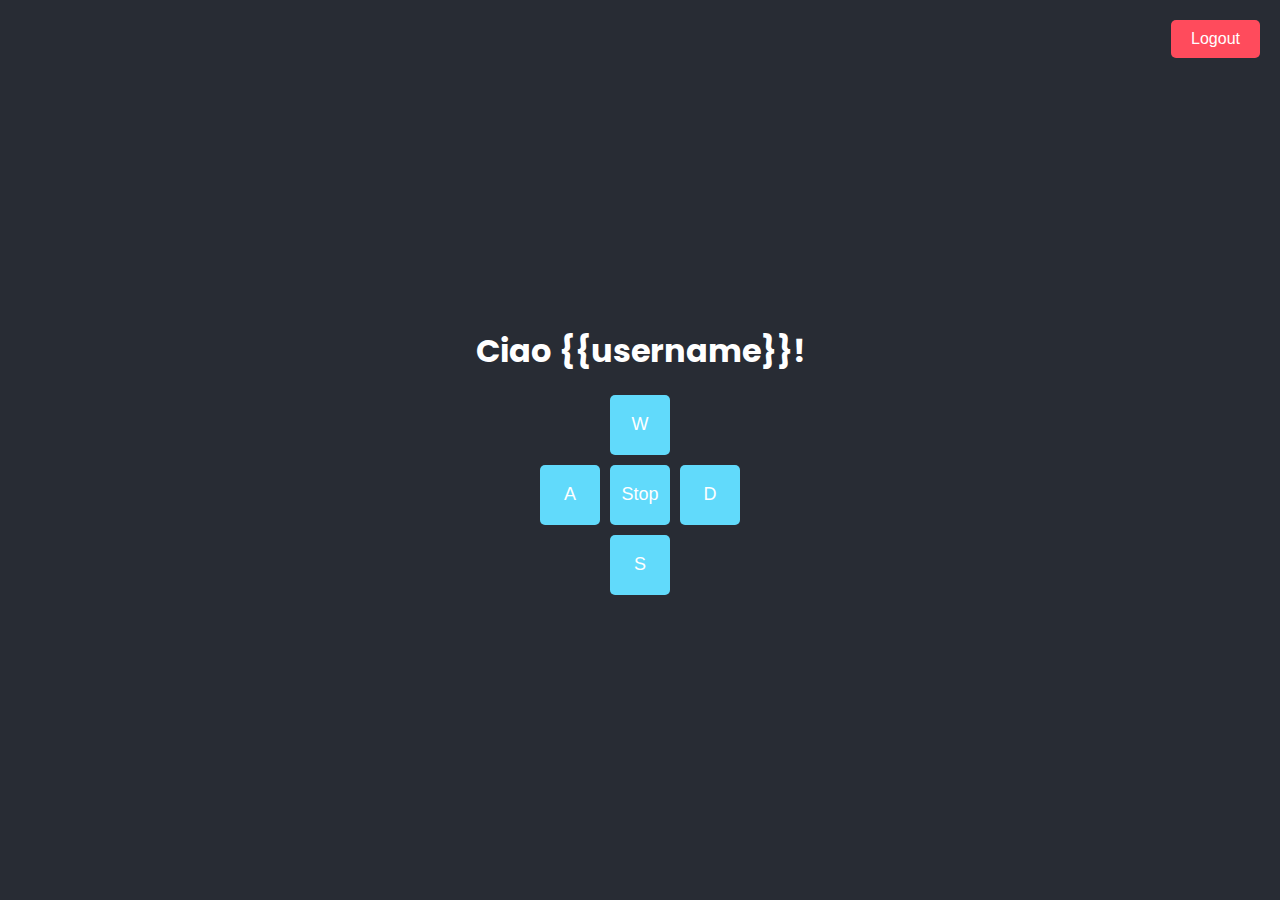
<file: 5 A ROB/Flask/App_Token/templates/index.html>
<!DOCTYPE html>
<html lang="en">

<head>
    <style>
        body {
            display: flex;
            justify-content: center;
            align-items: center;
            height: 100vh;
            margin: 0;
            background-color: #282c34;
            color: white;
            font-family: 'Poppins', sans-serif;
            flex-direction: column;
        }

        h1 {
            margin-bottom: 20px;
            text-align: center;
        }

        .controller {
            display: grid;
            grid-template-columns: 1fr 1fr 1fr;
            grid-template-rows: 1fr 1fr 1fr;
            gap: 10px;
        }

        .controller button {
            width: 60px;
            height: 60px;
            background-color: #61dafb;
            color: white;
            border: none;
            border-radius: 5px;
            cursor: pointer;
            font-size: 18px;
            display: flex;
            justify-content: center;
            align-items: center;
        }

        .controller button:hover {
            background-color: #21a1f1;
        }

        .logout-button {
            position: absolute;
            top: 20px;
            right: 20px;
            padding: 10px 20px;
            background-color: #ff4b5c;
            color: white;
            border: none;
            border-radius: 5px;
            cursor: pointer;
            font-size: 16px;
        }

        .logout-button:hover {
            background-color: #ff1f3a;
        }
    </style>
</head>

<title>Login Tutorial</title>
<link href="https://fonts.googleapis.com/css2?family=Poppins:wght@300;500;600&display=swap" rel="stylesheet">

<body>
    <form action="/logout" method="post">
        <button type="submit" class="logout-button">Logout</button>
    </form>

    <h1>Ciao {{username}}!</h1>

    <div class="controller">
        <div></div>
        <button data-key="w">W</button>
        <div></div>
        <button data-key="a">A</button>
        <button data-key="stop">Stop</button>
        <button data-key="d">D</button>
        <div></div>
        <button data-key="s">S</button>
        <div></div>
    </div>
</body>

<script>
    document.addEventListener('DOMContentLoaded', () => {
        const keys = ['w', 'a', 's', 'd'];
        const stopKey = 'stop';

        // Funzione per inviare eventi chiave al server
        const sendKeyEvent = (key, state) => {
            fetch('/key_event', {
                method: 'POST',
                headers: {
                    'Content-Type': 'application/json'
                },
                body: JSON.stringify({ key, state })
            }).then(response => {
                console.log(`Inviato: { key: ${key}, state: ${state} }`);
            }).catch(error => {
                console.error(`Errore durante l'invio: ${error}`);
            });
        };

        // Gestione degli eventi click per i bottoni
        document.querySelectorAll('.controller button').forEach(button => {
            button.addEventListener('mousedown', () => {
                const key = button.dataset.key;
                if (key) sendKeyEvent(key, true); // Tasto premuto
            });

            button.addEventListener('mouseup', () => {
                const key = button.dataset.key;
                if (key) sendKeyEvent(key, false); // Tasto rilasciato
            });

            button.addEventListener('mouseleave', () => {
                const key = button.dataset.key;
                if (key) sendKeyEvent(key, false); // Tasto rilasciato quando il cursore esce dal bottone
            });
        });
    });
</script>

</html>
</file>
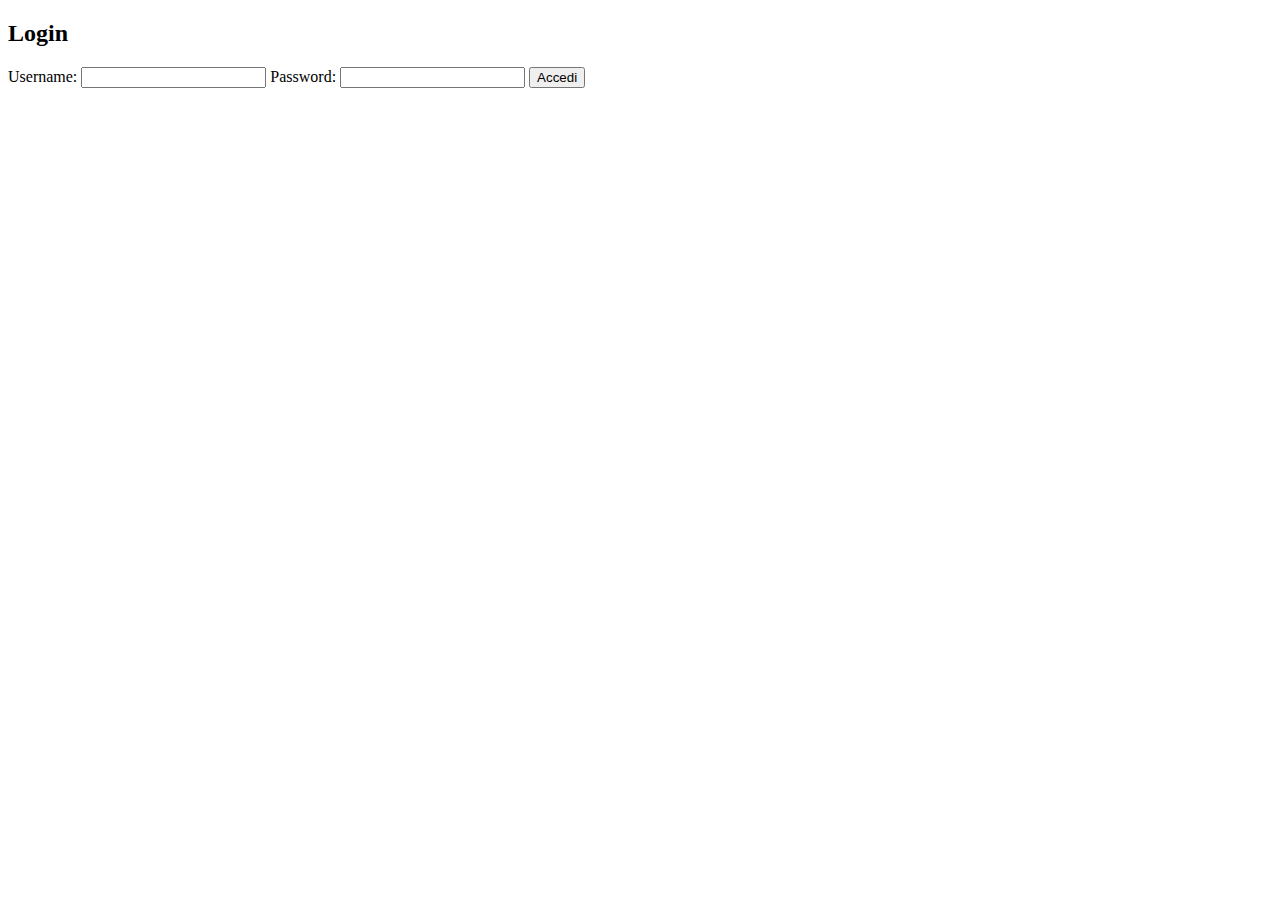
<file: 5 A ROB/Preparazione Verifica/Prep10_03/login.html>
<!DOCTYPE html>
<html>
<head>
    <title>Login</title>
</head>
<body>
    <h2>Login</h2>
    <form method="post">
        <label>Username:</label>
        <input type="text" name="user" required>
        <label>Password:</label>
        <input type="password" name="psw" required>
        <button type="submit">Accedi</button>
    </form>
</body>
</html>
</file>
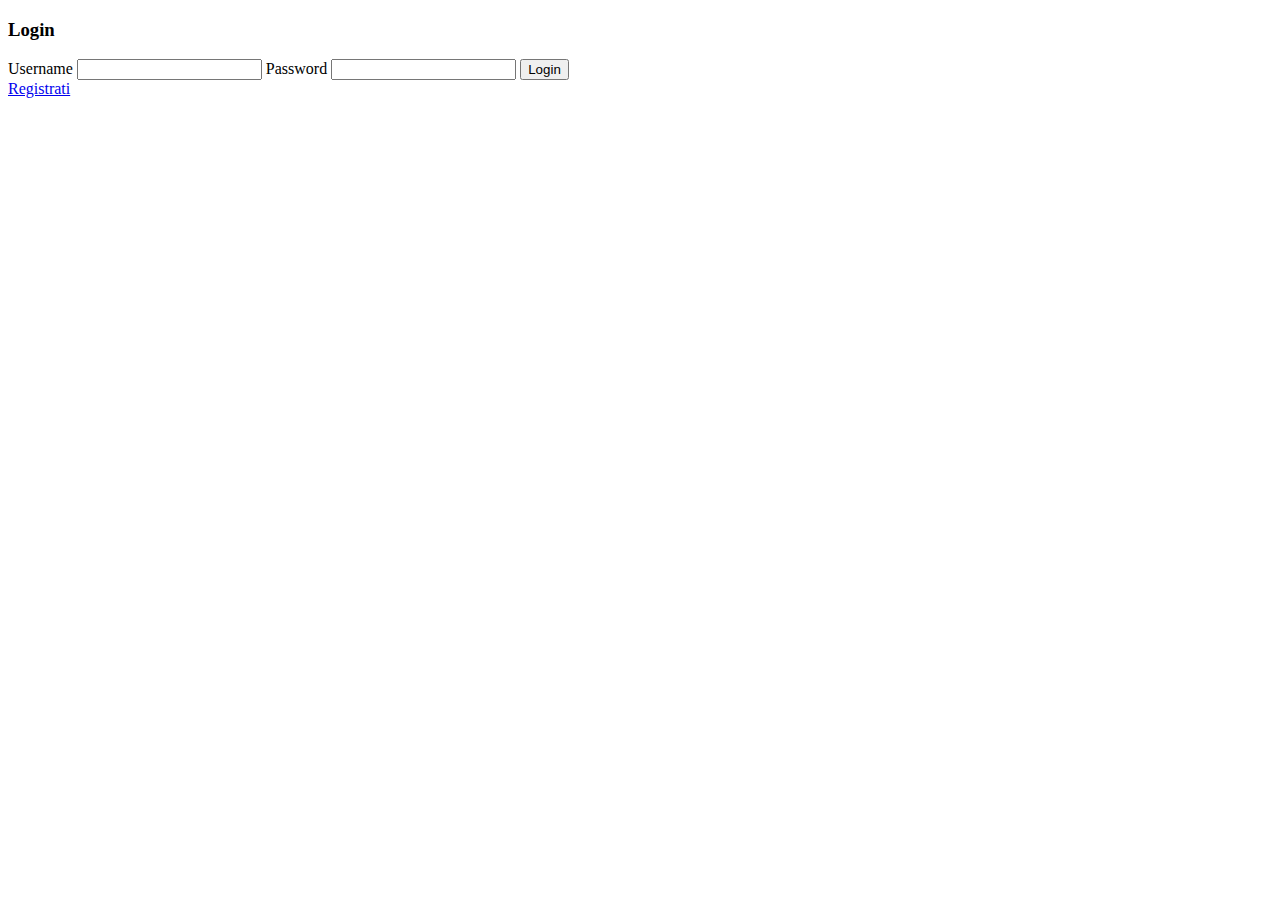
<file: 5 A ROB/Preparazione Verifica/Prep17_03/templates/login.html>
<!DOCTYPE html>
<html lang="en">
  <head>
    <meta charset="UTF-8" />
    <meta name="viewport" content="width=device-width, initial-scale=1.0" />
    <title>Document</title>
  </head>
  <body>
    <h3>Login</h3>
    <form action="/login" method="post">
      <label for="username">Username</label>
      <input type="text" name="username" id="username" />
      <label for="password">Password</label>
      <input type="password" name="password" id="password" />
      <button type="submit">Login</button>
    </form>
    <a href="./registra">Registrati</a>
  </body>
</html>
</file>
